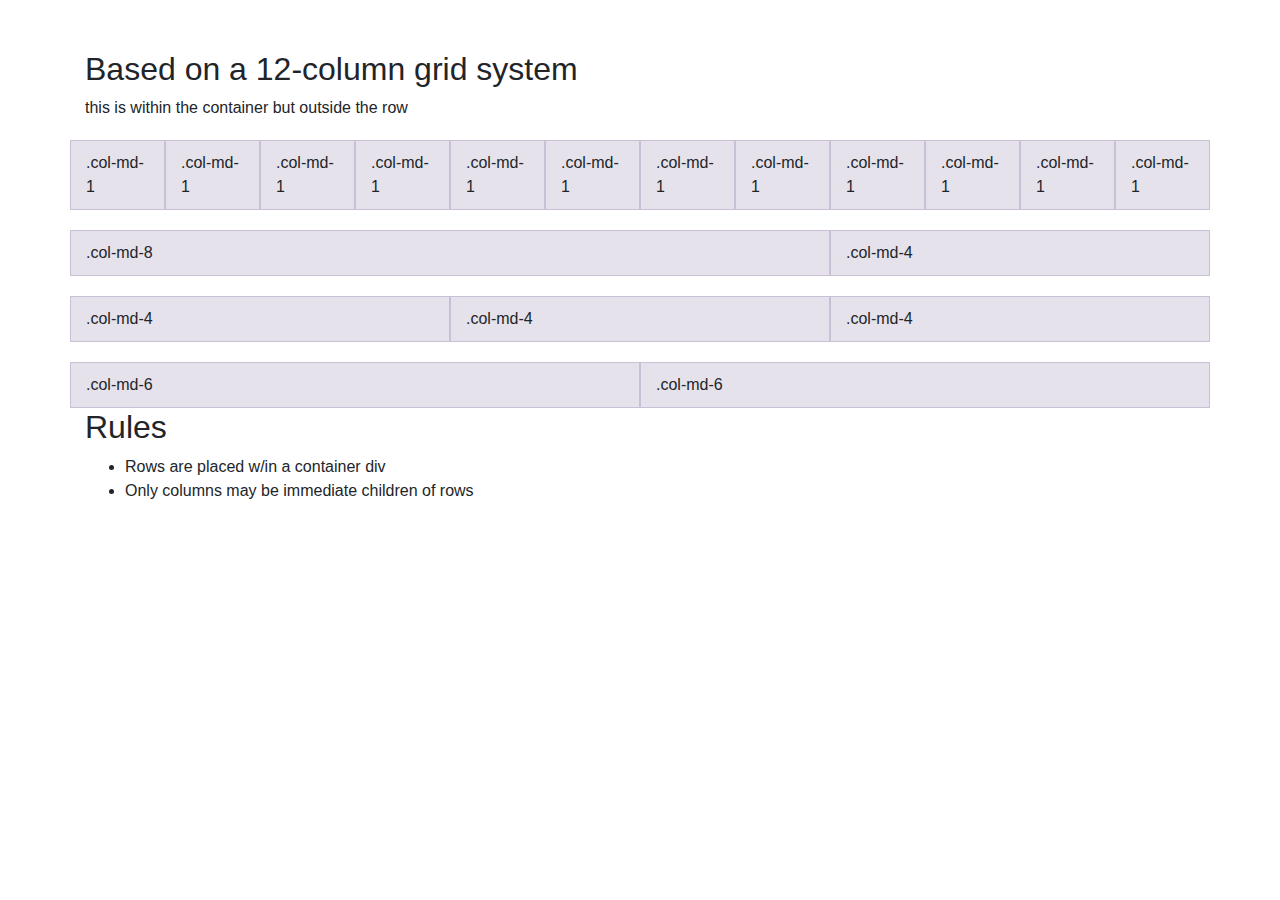
<file: grid.html>
<!DOCTYPE html>
<html lang="en">
  <head>
    <meta charset="utf-8">
    <meta http-equiv="X-UA-Compatible" content="IE=edge">
    <meta name="viewport" content="width=device-width, initial-scale=1">
    <meta name="description" content="">
    <meta name="author" content="">
    <link rel="shortcut icon" href="../../assets/ico/favicon.ico">

    <title>Jumbotron Template for Bootstrap</title>

    <!-- This is our Google Arvo font -->
    <link href='http://fonts.googleapis.com/css?family=Arvo' rel='stylesheet' type='text/css'>

    <!-- Bootstrap core CSS -->
    <link href="css/bootstrap.min.css" rel="stylesheet">

    <!-- Custom styles for this template -->
    <link href="css/custom.css" rel="stylesheet">

    <style>

    .row {
      margin-top: 20px; 
    }

    .row [class^=col-] {
      padding-top: 10px;
      padding-bottom: 10px;
      background-color: #eee;
      background-color: rgba(86,61,124,.15);
      border: 1px solid #ddd;
      border: 1px solid rgba(86,61,124,.2);
    }

    </style> 

    <!-- Just for debugging purposes. Don't actually copy this line! -->
    <!--[if lt IE 9]><script src="../../assets/js/ie8-responsive-file-warning.js"></script><![endif]-->

    <!-- HTML5 shim and Respond.js IE8 support of HTML5 elements and media queries -->
    <!--[if lt IE 9]>
      <script src="https://oss.maxcdn.com/libs/html5shiv/3.7.0/html5shiv.js"></script>
      <script src="https://oss.maxcdn.com/libs/respond.js/1.4.2/respond.min.js"></script>
    <![endif]-->
  </head>

  <body>

    <div class="container">
      <h2>Based on a 12-column grid system</h2>
      <p>this is within the container but outside the row</p>
      <div class="row">
        <div class="col-md-1">.col-md-1</div>
        <div class="col-md-1">.col-md-1</div>
        <div class="col-md-1">.col-md-1</div>
        <div class="col-md-1">.col-md-1</div>
        <div class="col-md-1">.col-md-1</div>
        <div class="col-md-1">.col-md-1</div>
        <div class="col-md-1">.col-md-1</div>
        <div class="col-md-1">.col-md-1</div>
        <div class="col-md-1">.col-md-1</div>
        <div class="col-md-1">.col-md-1</div>
        <div class="col-md-1">.col-md-1</div>
        <div class="col-md-1">.col-md-1</div>
      </div>
      <div class="row">
        <div class="col-md-8">.col-md-8</div>
        <div class="col-md-4">.col-md-4</div>
      </div>
      <div class="row">
        <div class="col-md-4">.col-md-4</div>
        <div class="col-md-4">.col-md-4</div>
        <div class="col-md-4">.col-md-4</div>
      </div>
      <div class="row">
        <div class="col-md-6">.col-md-6</div>
        <div class="col-md-6">.col-md-6</div>
      </div>
      <h2>Rules</h2>
      <ul>
        <li>Rows are placed w/in a container div</li>
        <li>Only columns may be immediate children of rows</li>
      </ul> 
    </div>

  </body>
</html>
</file>
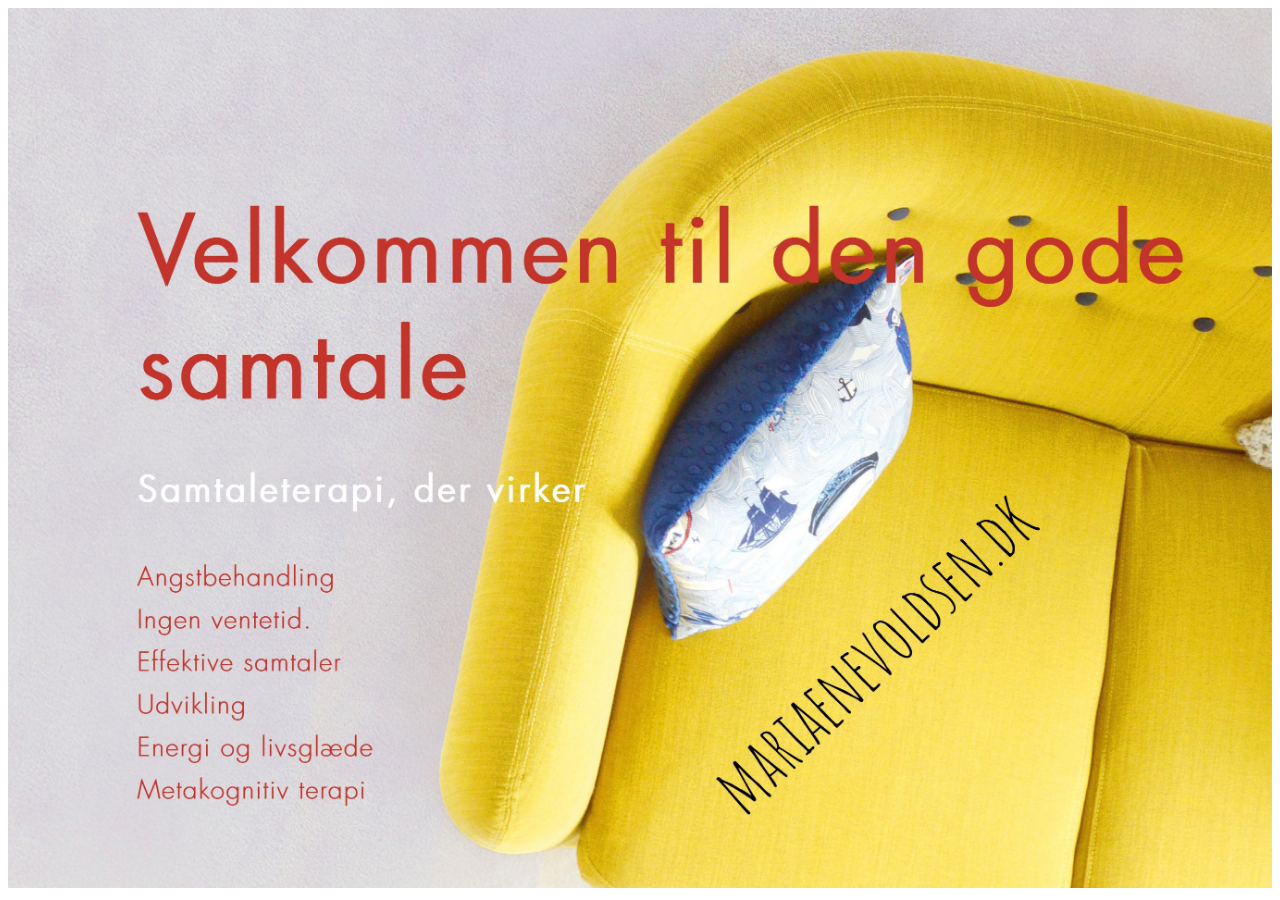
<file: index_old.html>
<!DOCTYPE html>
<html>

<head>
	<title>Den Gode Samtale - mariaenevoldsen.dk</title>
</head>
<body>
<img src="../IMG_0021.JPEG" alt="mariaenevoldsen.dk" width="100%" height="100%">
<body>
</body>
</html>
</file>
<file: css/custom.css>
/* Custom CSS */
body {
	padding-top: 50px;
	padding-bottom: 20px;
}

.jumbotron {
	text-align: center;
	background: url('../images/Sofa.jpg') fixed center no-repeat;
	background-size: cover;
	height: auto;
}

.jumbotron h1 {
	color: red;
}

.jumbotron p {
	margin: 50px;
	color: red;
	font-size: 24px;
	text-align: left;
}
</file>
